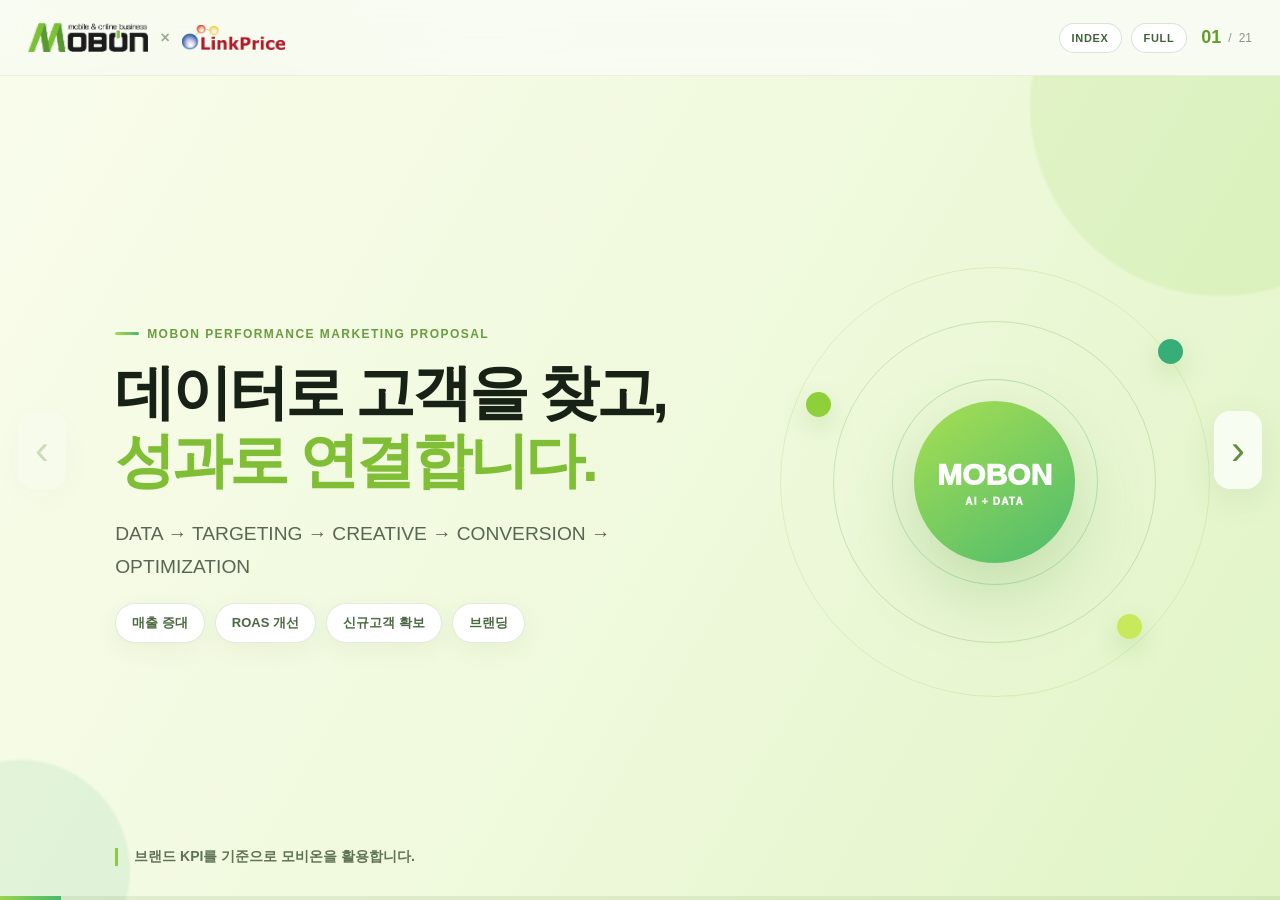
<file: index.html>
<!doctype html>
<html lang="ko">
<head>
  <meta charset="utf-8" />
  <meta name="viewport" content="width=device-width,initial-scale=1,maximum-scale=1" />
  <meta name="theme-color" content="#8bd13f" />
  <title>MOBON Performance Marketing Proposal</title>
  <meta name="description" content="링크프라이스 모비온 퍼포먼스 마케팅 제안서" />
  <link rel="stylesheet" href="./styles.css" />
</head>
<body>
  <div class="app">
    <header class="topbar">
      <div class="logo-lockup" aria-label="MOBON × LinkPrice">
        <img class="mobon-logo" src="./assets/mobon-logo.png" alt="MOBON" />
        <span class="xmark">×</span>
        <img class="linkprice-logo" src="./assets/linkprice-logo.png" alt="LinkPrice" />
      </div>
      <div class="top-actions">
        <button class="icon-btn" id="tocBtn" type="button">INDEX</button>
        <button class="icon-btn" id="fullBtn" type="button">FULL</button>
        <div class="page-count"><strong id="current">01</strong><span>/</span><span id="total">20</span></div>
      </div>
    </header>

    <main class="viewport" id="viewport">
      <div class="track" id="track">

        <section class="slide hero-slide" data-title="Proposal">
          <div class="decor blob blob-1"></div><div class="decor blob blob-2"></div>
          <div class="content hero-grid">
            <div>
              <div class="eyebrow">MOBON PERFORMANCE MARKETING PROPOSAL</div>
              <h1>데이터로 고객을 찾고,<br><span>성과로 연결합니다.</span></h1>
              <p class="lead">DATA → TARGETING → CREATIVE → CONVERSION → OPTIMIZATION</p>
              <div class="pill-row">
                <span>매출 증대</span><span>ROAS 개선</span><span>신규고객 확보</span><span>브랜딩</span>
              </div>
            </div>
            <div class="hero-orbit" aria-hidden="true">
              <div class="orbit o1"></div><div class="orbit o2"></div><div class="orbit o3"></div>
              <div class="orbit-core">MOBON<br><small>AI + DATA</small></div>
              <i class="dot d1"></i><i class="dot d2"></i><i class="dot d3"></i>
            </div>
          </div>
          <div class="bottom-message">브랜드 KPI를 기준으로 모비온을 활용합니다.</div>
        </section>

        <section class="slide" data-title="What is MOBON?">
          <div class="content">
            <div class="eyebrow">01 · WHAT IS MOBON?</div>
            <h2>모비온은 어떤 광고인가?</h2>
            <p class="lead narrow">온라인 사용자의 행동 데이터를 기반으로 적합한 광고를 적합한 유저에게 노출하는<br><b>데이터 기반 네트워크 광고 플랫폼</b>입니다.</p>
            <div class="cards three">
              <article class="card"><div class="num">DSP</div><h3>광고 지면 구매</h3><p>광고주 관점에서 매체 인벤토리를 구매하고 운영하는 영역</p></article>
              <article class="card"><div class="num">SSP</div><h3>광고 지면 공급</h3><p>다양한 매체의 광고 인벤토리를 연결하고 송출하는 영역</p></article>
              <article class="card"><div class="num">DMP</div><h3>유저 데이터 분석</h3><p>타겟팅과 오디언스 설계를 위한 데이터 분석 영역</p></article>
            </div>
            <div class="statement">DSP · SSP · DMP를 하나의 구조로 연결해 <b>타겟 발굴 → 광고 노출 → 성과 최적화</b>를 수행합니다.</div>
          </div>
        </section>

        <section class="slide dark-accent" data-title="Why MOBON?">
          <div class="content">
            <div class="eyebrow">02 · WHY MOBON?</div>
            <h2>데이터와 AI로 <span class="lime-text">Full-Funnel</span> 성과를 만듭니다.</h2>
            <div class="stats">
              <div><strong>44조</strong><span>거래 데이터</span></div>
              <div><strong>2,000+</strong><span>광고주 수</span></div>
              <div><strong>70억+</strong><span>잠재 트래픽</span></div>
              <div><strong>1.5억+</strong><span>월간 클릭 수</span></div>
            </div>
            <div class="cards two">
              <article class="card"><h3>신규부터 재구매까지</h3><p>UV/UA 신규 유입 캠페인과 리타겟팅·리인게이지먼트를 연결해 Awareness → Conversion → Loyalty까지 대응합니다.</p></article>
              <article class="card"><h3>AI 기반 자동 최적화</h3><p>User Action의 최신성·빈도·주기를 학습해 오디언스, 지면, 입찰, 예산, 크리에이티브를 지속적으로 최적화합니다.</p></article>
            </div>
            <p class="source-note">※ 수치는 2024 모비온 매체 소개서 기준</p>
          </div>
        </section>

        <section class="slide" data-title="Ad Solutions">
          <div class="content">
            <div class="eyebrow">03 · AD SOLUTIONS</div>
            <h2>광고 목적에 따라 <span class="lime-text">상품을 조합</span>합니다.</h2>
            <div class="solution-grid">
              <article><span>DISPLAY</span><h3>고정배너</h3><p>신규 유입 · 브랜딩 · 프로모션</p></article>
              <article><span>DYNAMIC</span><h3>상품화배너</h3><p>ROAS · 구매전환 · 리타겟팅</p></article>
              <article><span>TRAFFIC</span><h3>아이커버</h3><p>유입 확대 · 즉각적 전환 유도</p></article>
              <article><span>RICH MEDIA</span><h3>리뷰배너</h3><p>신뢰 형성 · CVR 개선</p></article>
              <article><span>VIDEO</span><h3>동영상배너</h3><p>브랜딩 · 신제품 인지도</p></article>
              <article><span>PREMIUM</span><h3>MOBON × Kakao</h3><p>대규모 Reach · 신규고객 확보</p></article>
              <article><span>LIVE</span><h3>라이브커머스</h3><p>방송 유입 · 단기 트래픽 · GMV</p></article>
              <article><span>ONSITE</span><h3>인사이트 마케팅</h3><p>이탈 방지 · 사이트 CVR 개선</p></article>
            </div>
          </div>
        </section>

        <section class="slide" data-title="Targeting">
          <div class="content">
            <div class="eyebrow">04 · TARGETING STRATEGY</div>
            <h2>모든 고객에게 같은 광고를 보여주지 않습니다.</h2>
            <div class="audience-flow">
              <div class="aud a1"><span>01</span><h3>신규 잠재고객</h3><p>In-Market · Behavioral · Prospecting · Lookalike · Keyword</p></div>
              <div class="flow-arrow">→</div>
              <div class="aud a2"><span>02</span><h3>관심 고객</h3><p>방문 · 상품조회 · 반복조회 · 장바구니</p></div>
              <div class="flow-arrow">→</div>
              <div class="aud a3"><span>03</span><h3>기존 고객</h3><p>Retargeting · Purchaser · Retention · Contact List</p></div>
            </div>
            <div class="statement">유저의 <b>가치와 구매 가능성</b>에 따라 예산과 메시지를 다르게 운영합니다.</div>
          </div>
        </section>

        <section class="slide" data-title="Our Strategy">
          <div class="content">
            <div class="eyebrow">05 · OUR STRATEGY</div>
            <h2>KPI에서 시작해 <span class="lime-text">Scale-up</span>으로 연결합니다.</h2>
            <div class="steps">
              <div><i>01</i><b>KPI 정의</b><span>매출 · ROAS · 신규 · 브랜딩</span></div>
              <div><i>02</i><b>Audience Design</b><span>오디언스 우선순위 설계</span></div>
              <div><i>03</i><b>Campaign Mapping</b><span>퍼널별 상품 배치</span></div>
              <div><i>04</i><b>Creative Strategy</b><span>타겟별 소재 차별화</span></div>
              <div><i>05</i><b>AI Optimization</b><span>타겟·지면·예산 최적화</span></div>
              <div><i>06</i><b>Scale-up</b><span>KPI 유지하며 볼륨 확대</span></div>
            </div>
          </div>
        </section>

        <section class="slide strategy-slide" data-title="KPI · Sales">
          <div class="content">
            <div class="eyebrow">06 · KPI STRATEGY ① SALES</div>
            <h2>매출 증대: <span class="lime-text">전환 가능한 고객의 절대 규모</span>를 키웁니다.</h2>
            <div class="strategy-map">
              <div><b>신규 Pool 확대</b><p>In-Market · Behavioral · Prospecting · Lookalike</p></div>
              <div class="map-arrow">→</div>
              <div><b>사이트 유입</b><p>고정배너 · 동영상 · 아이커버</p></div>
              <div class="map-arrow">→</div>
              <div><b>리타겟팅</b><p>방문 · 조회 · 장바구니 모수 축적</p></div>
              <div class="map-arrow">→</div>
              <div><b>구매전환</b><p>상품화배너 · 리뷰 · 인사이트</p></div>
            </div>
            <div class="formula">신규유입 확대 <span>→</span> 리타겟팅 Pool 증가 <span>→</span> 구매전환 증가 <span>→</span> <b>매출 증가</b></div>
          </div>
        </section>

        <section class="slide strategy-slide" data-title="KPI · ROAS">
          <div class="content">
            <div class="eyebrow">07 · KPI STRATEGY ② ROAS</div>
            <h2>ROAS 개선: <span class="lime-text">구매 가능성이 높은 고객</span>에<br>예산을 집중합니다.</h2>
            <div class="intent-ladder">
              <div>방문</div><div>상품조회</div><div>반복조회</div><div>장바구니</div><div class="hot">구매 임박</div>
            </div>
            <div class="cards two">
              <article class="card"><h3>행동 세분화</h3><p>구매 이력 · 빈도 · 주기 · 최신성을 활용해 고객 가치를 구분하고 고의도 오디언스를 우선 운영합니다.</p></article>
              <article class="card"><h3>상품 개인화</h3><p>조회 상품뿐 아니라 유사 상품, Best 상품, 판매예측 상품, 타고객 추가 관심 상품까지 추천합니다.</p></article>
            </div>
            <div class="formula">고의도 고객 식별 → 상품 개인화 → CVR 상승 → CPA 감소 → <b>ROAS 개선</b></div>
          </div>
        </section>

        <section class="slide" data-title="Dynamic Banner">
          <div class="content">
            <div class="eyebrow">08 · PERFORMANCE PRODUCT</div>
            <h2>상품화배너: 관심 상품을 다시 보여주는<br><span class="lime-text">전환형 다이나믹 광고</span></h2>
            <div class="split">
              <div>
                <div class="mini-flow">
                  <span>상품 조회</span><b>→</b><span>장바구니</span><b>→</b><span>개인화 배너</span><b>→</b><span>상품 상세</span>
                </div>
                <p class="lead small">유저의 실제 행동을 기반으로 상품 이미지를 자동 생성·노출하며, AI 추천 로직을 통해 전환 가능성이 높은 상품을 선택합니다.</p>
              </div>
              <div class="case-box">
                <small>소개서 내 성과 사례</small>
                <div><span>ROAS</span><strong>580% → 1,270%</strong></div>
                <div><span>CTR</span><strong>0.75% → 1.87%</strong></div>
                <em>※ 개별 캠페인의 실제 성과는 업종·기간·예산·소재 등에 따라 달라질 수 있습니다.</em>
              </div>
            </div>
          </div>
        </section>

        <section class="slide strategy-slide" data-title="KPI · Acquisition">
          <div class="content">
            <div class="eyebrow">09 · KPI STRATEGY ③ NEW CUSTOMER</div>
            <h2>신규 고객 확보: 리타겟팅 밖의 <span class="lime-text">새로운 수요</span>를 찾습니다.</h2>
            <div class="target-cloud">
              <span>In-Market</span><span>Behavioral</span><span>Keyword</span><span>Lookalike</span><span>Prospecting</span><span>Category</span>
            </div>
            <div class="cards two">
              <article class="card"><h3>추천 Media</h3><p>고정배너 · 동영상배너 · MOBON × Kakao · 아이커버</p></article>
              <article class="card"><h3>Measurement</h3><p>UV · CPC · 신규 방문자 · 신규회원 · 신규 구매자 · 신규 CVR</p></article>
            </div>
            <div class="statement">단순 클릭 확보가 아니라 <b>신규 유저가 실제 구매 고객으로 전환되는 과정</b>까지 추적합니다.</div>
          </div>
        </section>

        <section class="slide strategy-slide" data-title="KPI · Branding">
          <div class="content">
            <div class="eyebrow">10 · KPI STRATEGY ④ BRANDING</div>
            <h2>브랜딩도 <span class="lime-text">퍼포먼스 데이터</span>로 설계합니다.</h2>
            <div class="brand-loop">
              <div><b>브랜딩 노출</b><span>Video · Kakao · Display</span></div>
              <i>→</i><div><b>사이트 유입</b><span>관심 고객 Pool 축적</span></div>
              <i>→</i><div><b>리타겟팅</b><span>관심도 기반 재접근</span></div>
              <i>→</i><div><b>구매전환</b><span>성과 데이터 회수</span></div>
            </div>
            <div class="cards three compact-cards">
              <article class="card"><h3>Target</h3><p>관심사 · 카테고리 · 검색 행동 · In-Market · Lookalike</p></article>
              <article class="card"><h3>Media</h3><p>동영상 · Kakao · 고정배너 · Rich Media</p></article>
              <article class="card"><h3>KPI</h3><p>Reach · Impression · CTR · 신규 UV · 후속 전환</p></article>
            </div>
          </div>
        </section>

        <section class="slide strategy-slide" data-title="KPI · Retention">
          <div class="content">
            <div class="eyebrow">11 · KPI STRATEGY ⑤ RETENTION</div>
            <h2>재구매 & LTV: 이미 확보한 고객의 <span class="lime-text">가치</span>를 높입니다.</h2>
            <div class="rfm-grid">
              <div><b>최근 구매</b><span>Cross-sell 상품</span></div>
              <div><b>VIP</b><span>신상품 · 프리미엄</span></div>
              <div><b>구매주기 도래</b><span>재구매 상품</span></div>
              <div><b>이탈 위험</b><span>프로모션 · 인기상품</span></div>
            </div>
            <div class="formula">Repeat Purchase ↑ &nbsp;&nbsp; Customer LTV ↑ &nbsp;&nbsp; 장기 매출 안정성 ↑</div>
          </div>
        </section>

        <section class="slide" data-title="TUNE 720">
          <div class="content">
            <div class="eyebrow">12 · TUNE 720</div>
            <h2>광고 집행에서 끝나지 않고 <span class="lime-text">브랜드 데이터를 진단</span>합니다.</h2>
            <div class="tune-layout">
              <div class="tune-core">TUNE<br>720<small>CDP · DMP · Tracking</small></div>
              <div class="tune-list">
                <div><b>내부 활동 분석</b><span>RFM · 고객등급 · 신규/재구매 · 리스크 · 판매예측 · 상품분석</span></div>
                <div><b>외부 활동 분석</b><span>업황 비교 · 외부 관심 카테고리 · 경쟁 환경 · 고객 외부 활동</span></div>
                <div><b>전략 연결</b><span>진단 결과를 커스텀 타겟팅과 캠페인 생성으로 연결</span></div>
              </div>
            </div>
            <div class="statement">“이번 광고 ROAS가 얼마인가?”를 넘어 <b>“어떤 고객을 더 확보해야 다음 매출이 성장하는가?”</b>를 봅니다.</div>
          </div>
        </section>

        <section class="slide" data-title="Full Funnel">
          <div class="content">
            <div class="eyebrow">13 · FULL FUNNEL STRATEGY</div>
            <h2>하나의 캠페인이 아니라 <span class="lime-text">고객 여정</span>을 설계합니다.</h2>
            <div class="full-funnel">
              <div><i>AWARENESS</i><b>인지</b><span>Video · Kakao · Display</span></div>
              <div><i>ACQUISITION</i><b>신규 유입</b><span>Prospecting · Lookalike · Keyword</span></div>
              <div><i>CONSIDERATION</i><b>관심 확대</b><span>방문 · 상품조회 Retargeting</span></div>
              <div><i>CONVERSION</i><b>구매</b><span>Dynamic · Review · Insight</span></div>
              <div><i>RETENTION</i><b>재구매</b><span>RFM · 추천상품 · CRM Target</span></div>
            </div>
          </div>
        </section>

        <section class="slide" data-title="Campaign Operation">
          <div class="content">
            <div class="eyebrow">14 · CAMPAIGN OPERATION</div>
            <h2>캠페인은 <span class="lime-text">집행 후부터</span>가 시작입니다.</h2>
            <div class="phase-line">
              <div><span>PHASE 01</span><b>Learning</b><p>초기 데이터 확보 및 타겟·지면·소재별 성과 확인</p></div>
              <div><span>PHASE 02</span><b>Optimization</b><p>고효율 영역으로 예산 이동, 저효율 영역 제외</p></div>
              <div><span>PHASE 03</span><b>Conversion</b><p>고성과 상품과 고객군 중심으로 전환 볼륨 확대</p></div>
              <div><span>PHASE 04</span><b>Scale-up</b><p>KPI를 유지하며 신규 오디언스·지면 확장</p></div>
            </div>
          </div>
        </section>

        <section class="slide" data-title="KPI Monitoring">
          <div class="content">
            <div class="eyebrow">15 · KPI MONITORING</div>
            <h2>광고주의 KPI를 기준으로 <span class="lime-text">성과를 판단</span>합니다.</h2>
            <div class="kpi-table">
              <div class="thead"><span>목표</span><span>Primary KPI</span><span>Secondary KPI</span></div>
              <div><b>매출 확대</b><span>매출 · 구매건수</span><span>CVR · CPA · 객단가</span></div>
              <div><b>ROAS 개선</b><span>ROAS</span><span>CPA · CVR · 구매건수</span></div>
              <div><b>신규 고객</b><span>신규 방문 · 신규 구매</span><span>CPC · 신규회원 · 신규 CVR</span></div>
              <div><b>브랜딩</b><span>Reach · UV</span><span>CTR · 신규 방문 · 후속 전환</span></div>
            </div>
          </div>
        </section>

        <section class="slide" data-title="Test & Learn">
          <div class="content">
            <div class="eyebrow">16 · TEST & LEARN</div>
            <h2>처음부터 하나의 정답을 가정하지 않습니다.</h2>
            <div class="test-grid">
              <div><b>Audience Test</b><span>신규 vs Lookalike vs In-Market vs Retargeting</span></div>
              <div><b>Creative Test</b><span>상품 vs 혜택 vs 브랜드 vs 리뷰</span></div>
              <div><b>Product Test</b><span>Best vs 신상품 vs 고마진 vs 개인화 추천</span></div>
              <div><b>Landing Test</b><span>메인 vs 기획전 vs 상품상세</span></div>
            </div>
            <div class="statement">성과 데이터를 통해 <b>가장 높은 KPI를 만드는 조합</b>을 찾고 예산을 집중합니다.</div>
          </div>
        </section>

        <section class="slide" data-title="Media Mix">
          <div class="content">
            <div class="eyebrow">17 · RECOMMENDED MEDIA MIX</div>
            <h2>KPI별 추천 모비온 활용안</h2>
            <div class="mix-list">
              <div><b>매출 확대</b><span>Prospecting + Retargeting + 상품화배너 + 아이커버 + 인사이트</span></div>
              <div><b>ROAS 개선</b><span>고의도 Retargeting + 상품화배너 + 리뷰배너 + RFM</span></div>
              <div><b>신규 고객</b><span>In-Market + Behavioral + Lookalike + Keyword + Display + Kakao</span></div>
              <div><b>브랜딩</b><span>동영상 + Kakao + Display + 관심사 Targeting</span></div>
              <div><b>재구매</b><span>RFM + 구매주기 Target + 상품추천 + Retargeting</span></div>
            </div>
          </div>
        </section>

        <section class="slide" data-title="Our Approach">
          <div class="content">
            <div class="eyebrow">18 · OUR APPROACH</div>
            <h2>우리는 매체를 판매하지 않습니다.<br><span class="lime-text">브랜드의 KPI를 해결합니다.</span></h2>
            <div class="approach">
              <div class="inputs"><span>현재 매출 구조</span><span>신규 고객 비중</span><span>재구매율</span><span>객단가</span><span>상품 구성</span><span>광고 ROAS</span><span>사이트 행동 데이터</span></div>
              <div class="plus">↓</div>
              <div class="engine">AUDIENCE <b>×</b> MEDIA <b>×</b> CREATIVE <b>×</b> PRODUCT <b>×</b> BUDGET</div>
            </div>
          </div>
        </section>

        <section class="slide" data-title="Expected Outcome">
          <div class="content">
            <div class="eyebrow">19 · EXPECTED OUTCOME</div>
            <h2>광고비를 쓰는 캠페인에서 <span class="lime-text">데이터를 축적하는 캠페인</span>으로.</h2>
            <div class="growth-loop">
              <div>NEW CUSTOMER</div><i>→</i><div>DATA</div><i>→</i><div>RETARGETING</div><i>→</i><div>CONVERSION</div><i>→</i><div>RETENTION</div><i>→</i><div class="active">GROWTH</div>
            </div>
            <p class="lead narrow center">신규 고객을 확보하고, 관심 고객 데이터를 축적하고, 구매 가능성이 높은 고객을 식별해<br>개인화된 상품을 제안하며 장기 성장 구조를 만듭니다.</p>
          </div>
        </section>

        <section class="slide closing" data-title="Closing">
          <div class="content closing-content">
            <div class="eyebrow">20 · CLOSING</div>
            <h2>브랜드의 다음 성장을 위한<br><span>새로운 Performance Engine.</span></h2>
            <p>데이터는 이미 존재합니다. 고객도 존재합니다.<br>중요한 것은 어떤 고객을 찾아 어떤 메시지를 전달하고, 어떤 KPI를 기준으로 최적화하느냐입니다.</p>
            <div class="closing-box">
              <b>MOBON PERFORMANCE MARKETING</b>
              <span>From Data to Performance.</span>
            </div>
            <div class="contact-info" aria-label="담당자 정보">
              <span><strong>담당자</strong> 최연아</span>
              <span><strong>E-Mail</strong> <a href="mailto:yachoi@linkprice.com">yachoi@linkprice.com</a></span>
              <span><strong>Mobile</strong> <a href="tel:01039559704">010-3955-9704</a></span>
            </div>
          </div>
        </section>

      </div>
    </main>

    <button class="nav prev" id="prevBtn" type="button" aria-label="이전 페이지">‹</button>
    <button class="nav next" id="nextBtn" type="button" aria-label="다음 페이지">›</button>

    <div class="progress"><i id="progressBar"></i></div>

    <div class="toc-overlay" id="tocOverlay" aria-hidden="true">
      <div class="toc-panel">
        <div class="toc-head"><strong>INDEX</strong><button id="tocClose" type="button">×</button></div>
        <div id="tocList" class="toc-list"></div>
      </div>
    </div>
  </div>
  <script src="./script.js"></script>
</body>
</html>
</file>
<file: styles.css>
*{box-sizing:border-box}html,body{margin:0;width:100%;height:100%;overflow:hidden;background:#f6faef;color:#172116;font-family:-apple-system,BlinkMacSystemFont,"Segoe UI","Noto Sans KR","Apple SD Gothic Neo",Arial,sans-serif}button{font:inherit}.app{position:relative;width:100%;height:100%;overflow:hidden;background:linear-gradient(135deg,#f8fbee 0%,#f3f8eb 55%,#eaf8da 100%)}.app:before{content:"";position:absolute;inset:0;background-image:radial-gradient(circle at 15% 20%,rgba(148,212,70,.14),transparent 24%),radial-gradient(circle at 88% 78%,rgba(61,176,115,.12),transparent 26%);pointer-events:none}.topbar{position:fixed;z-index:30;left:0;right:0;top:0;height:76px;padding:14px 28px;display:flex;align-items:center;justify-content:space-between;background:rgba(248,252,242,.84);backdrop-filter:blur(16px);border-bottom:1px solid rgba(45,92,37,.08)}.logo-lockup{display:flex;align-items:center;gap:12px;height:45px}.mobon-logo{width:auto;height:30px;object-fit:contain}.linkprice-logo{width:auto;height:26px;object-fit:contain}.xmark{font-weight:800;color:#9aae91;font-size:16px}.top-actions{display:flex;align-items:center;gap:9px}.icon-btn{border:1px solid rgba(35,74,30,.16);background:#fff;border-radius:999px;padding:8px 12px;font-size:11px;font-weight:800;letter-spacing:.06em;color:#43613c;cursor:pointer}.icon-btn:hover{background:#eef8df}.page-count{display:flex;align-items:center;gap:7px;margin-left:5px;font-size:12px;color:#899783}.page-count strong{font-size:18px;color:#5f9e2b}.viewport{position:absolute;inset:76px 0 0 0;overflow:hidden}.track{height:100%;display:flex;will-change:transform;transition:transform .72s cubic-bezier(.22,.76,.24,1)}.slide{position:relative;flex:0 0 100%;width:100%;height:100%;padding:50px 9vw 62px;display:flex;align-items:center;overflow:hidden}.content{width:100%;max-width:1440px;margin:0 auto;position:relative;z-index:2}.eyebrow{display:inline-flex;align-items:center;gap:8px;font-size:12px;font-weight:900;letter-spacing:.12em;color:#6a9c40;margin-bottom:18px}.eyebrow:before{content:"";width:24px;height:3px;border-radius:9px;background:linear-gradient(90deg,#a8db4f,#49b66d)}h1,h2,h3,p{margin-top:0}h1{font-size:clamp(42px,4.7vw,82px);line-height:1.13;letter-spacing:-.055em;margin-bottom:24px;max-width:980px}h1 span,h2 .lime-text,.lime-text{color:#7fbe35}h2{font-size:clamp(34px,3.6vw,64px);line-height:1.13;letter-spacing:-.045em;margin-bottom:30px}h3{font-size:22px;letter-spacing:-.03em;margin-bottom:10px}.lead{font-size:clamp(17px,1.5vw,24px);line-height:1.7;color:#576655}.lead.narrow{max-width:980px}.lead.small{font-size:18px}.lead.center{text-align:center;margin:30px auto 0}.pill-row{display:flex;gap:10px;flex-wrap:wrap}.pill-row span{padding:10px 16px;background:#fff;border:1px solid rgba(98,150,53,.18);border-radius:999px;font-size:13px;font-weight:800;color:#4b6841;box-shadow:0 7px 24px rgba(64,103,37,.06)}.hero-grid{display:grid;grid-template-columns:minmax(0,1.2fr) minmax(330px,.8fr);align-items:center;gap:5vw}.hero-slide{background:linear-gradient(120deg,#f9fceb 0%,#eff9dc 54%,#e0f4c5 100%)}.bottom-message{position:absolute;left:9vw;bottom:34px;padding-left:16px;border-left:3px solid #8bca42;font-size:14px;font-weight:700;color:#607254}.hero-orbit{position:relative;width:min(35vw,520px);aspect-ratio:1;margin:auto}.orbit{position:absolute;border:1px solid rgba(87,158,61,.24);border-radius:50%;inset:14%}.o2{inset:2%;border-color:rgba(124,193,56,.18)}.o3{inset:27%;border-color:rgba(53,160,102,.28)}.orbit-core{position:absolute;inset:32%;border-radius:50%;display:flex;align-items:center;justify-content:center;flex-direction:column;background:linear-gradient(145deg,#a8df52,#4dbb6d);color:white;font-weight:950;font-size:30px;box-shadow:0 30px 70px rgba(76,149,55,.25)}.orbit-core small{font-size:10px;letter-spacing:.12em;margin-top:4px}.dot{position:absolute;width:25px;height:25px;border-radius:50%;background:#8ed039;box-shadow:0 10px 25px rgba(93,163,51,.22)}.d1{left:8%;top:30%}.d2{right:8%;top:18%;background:#37ad78}.d3{right:17%;bottom:15%;background:#c7e95b}.decor{position:absolute;border-radius:50%;filter:blur(1px)}.blob-1{width:380px;height:380px;right:-130px;top:-160px;background:rgba(132,205,62,.12)}.blob-2{width:220px;height:220px;left:-90px;bottom:-80px;background:rgba(65,178,118,.10)}.cards{display:grid;gap:18px}.cards.three{grid-template-columns:repeat(3,1fr)}.cards.two{grid-template-columns:repeat(2,1fr)}.card{background:rgba(255,255,255,.78);border:1px solid rgba(66,116,48,.12);border-radius:24px;padding:28px 30px;box-shadow:0 18px 55px rgba(63,96,40,.07)}.card .num{font-size:13px;font-weight:950;letter-spacing:.12em;color:#74b339;margin-bottom:20px}.card p{font-size:15px;line-height:1.65;color:#65715f;margin-bottom:0}.statement{margin-top:24px;padding:18px 22px;border-radius:16px;background:linear-gradient(90deg,rgba(144,205,68,.13),rgba(71,181,111,.08));border-left:4px solid #88c83d;color:#52614d;font-size:17px}.dark-accent{background:linear-gradient(135deg,#192719 0%,#20371e 52%,#294c25 100%);color:#fff}.dark-accent .eyebrow{color:#badd7b}.dark-accent .card{background:rgba(255,255,255,.08);border-color:rgba(255,255,255,.12);box-shadow:none}.dark-accent .card p{color:#ced8c9}.dark-accent .source-note{color:#9cab98}.stats{display:grid;grid-template-columns:repeat(4,1fr);gap:14px;margin:0 0 20px}.stats div{padding:24px;border-radius:20px;background:rgba(255,255,255,.08);border:1px solid rgba(255,255,255,.12)}.stats strong{display:block;font-size:clamp(28px,3vw,54px);color:#b9e666;letter-spacing:-.05em}.stats span{font-size:12px;color:#c4d3bd}.source-note{font-size:11px;margin-top:14px}.solution-grid{display:grid;grid-template-columns:repeat(4,1fr);gap:14px}.solution-grid article{padding:22px 24px;border-radius:20px;background:#fff;border:1px solid rgba(75,123,55,.11);min-height:150px;transition:.25s}.solution-grid article:hover{transform:translateY(-5px);box-shadow:0 18px 45px rgba(81,121,47,.10)}.solution-grid article>span{font-size:10px;font-weight:950;letter-spacing:.12em;color:#79b83b}.solution-grid h3{margin:14px 0 6px}.solution-grid p{font-size:13px;color:#6b7864;line-height:1.5}.audience-flow{display:grid;grid-template-columns:1fr auto 1fr auto 1fr;gap:16px;align-items:stretch}.aud{padding:32px 28px;border-radius:26px;background:#fff;border:1px solid rgba(62,107,46,.12)}.aud>span{font-size:12px;color:#83ba4a;font-weight:900}.aud h3{font-size:25px;margin-top:18px}.aud p{line-height:1.6;color:#657260;font-size:14px}.a2{background:linear-gradient(145deg,#f4fbe9,#eaf7d9)}.a3{background:linear-gradient(145deg,#e9f8e8,#dff3e4)}.flow-arrow{align-self:center;font-size:30px;color:#8fbb69}.steps{display:grid;grid-template-columns:repeat(3,1fr);gap:15px}.steps div{padding:24px;border-radius:22px;background:#fff;border:1px solid rgba(67,114,50,.10);display:grid;gap:8px}.steps i{font-style:normal;font-weight:950;color:#96cc57}.steps b{font-size:21px}.steps span{font-size:13px;color:#6e7a69}.strategy-slide{background:linear-gradient(135deg,#fbfdf6 0%,#f2f9e6 100%)}.strategy-map{display:grid;grid-template-columns:1fr auto 1fr auto 1fr auto 1fr;gap:12px;align-items:center}.strategy-map>div:not(.map-arrow){padding:24px;border-radius:22px;background:#fff;border:1px solid rgba(75,120,55,.10);min-height:145px}.strategy-map b{font-size:19px}.strategy-map p{font-size:13px;line-height:1.5;color:#697665;margin-top:12px}.map-arrow{font-size:28px;color:#91bd67}.formula{margin-top:25px;padding:18px 25px;border-radius:18px;background:#1e331c;color:#d9e8d4;font-size:16px;text-align:center}.formula span{color:#9fce61;margin:0 10px}.formula b{color:#c5ec77}.intent-ladder{display:grid;grid-template-columns:repeat(5,1fr);gap:8px;margin-bottom:20px}.intent-ladder div{padding:19px 10px;text-align:center;background:#fff;border:1px solid rgba(72,120,52,.10);font-size:14px;font-weight:800}.intent-ladder div:first-child{border-radius:18px 0 0 18px}.intent-ladder div:last-child{border-radius:0 18px 18px 0}.intent-ladder .hot{background:linear-gradient(135deg,#98d348,#5dbc69);color:white}.split{display:grid;grid-template-columns:1.2fr .8fr;gap:28px;align-items:center}.mini-flow{display:flex;align-items:center;gap:13px;flex-wrap:wrap;margin-bottom:28px}.mini-flow span{padding:15px 18px;border-radius:14px;background:#fff;border:1px solid rgba(72,118,52,.10);font-weight:800}.mini-flow b{color:#8dbb65}.case-box{padding:30px;border-radius:25px;background:#20341d;color:white}.case-box small{color:#a9c9a1}.case-box div{display:flex;justify-content:space-between;gap:20px;padding:18px 0;border-bottom:1px solid rgba(255,255,255,.12)}.case-box div span{color:#b5cbb0}.case-box strong{color:#c6ed76;font-size:22px}.case-box em{display:block;font-size:10px;line-height:1.5;color:#91a78b;font-style:normal;margin-top:18px}.target-cloud{display:flex;gap:12px;flex-wrap:wrap;margin-bottom:25px}.target-cloud span{font-size:18px;font-weight:850;padding:15px 22px;border-radius:999px;background:#fff;border:1px solid rgba(80,125,57,.12)}.target-cloud span:nth-child(2n){background:#eff8df}.brand-loop{display:grid;grid-template-columns:1fr auto 1fr auto 1fr auto 1fr;gap:10px;align-items:center;margin-bottom:24px}.brand-loop>div{padding:24px 18px;border-radius:20px;background:#fff;text-align:center;border:1px solid rgba(70,115,50,.1)}.brand-loop b,.brand-loop span{display:block}.brand-loop span{font-size:12px;color:#6c7967;margin-top:8px}.brand-loop i{font-style:normal;color:#85b75d}.compact-cards .card{padding:22px}.rfm-grid{display:grid;grid-template-columns:repeat(4,1fr);gap:14px}.rfm-grid div{padding:28px 22px;border-radius:22px;background:#fff;border:1px solid rgba(72,118,53,.10);text-align:center}.rfm-grid b{display:block;font-size:18px}.rfm-grid span{display:block;margin-top:10px;color:#6e7b68;font-size:13px}.tune-layout{display:grid;grid-template-columns:.65fr 1.35fr;gap:35px;align-items:center}.tune-core{aspect-ratio:1;max-width:330px;border-radius:50%;display:flex;flex-direction:column;align-items:center;justify-content:center;background:linear-gradient(145deg,#aadd52,#47b96d);color:#fff;font-size:54px;line-height:.9;font-weight:950;box-shadow:0 30px 80px rgba(80,152,60,.2)}.tune-core small{font-size:10px;letter-spacing:.12em;margin-top:18px}.tune-list{display:grid;gap:14px}.tune-list div{padding:22px 25px;border-radius:18px;background:#fff;border:1px solid rgba(73,120,54,.10)}.tune-list b,.tune-list span{display:block}.tune-list b{font-size:18px}.tune-list span{font-size:13px;color:#687664;margin-top:8px}.full-funnel{display:grid;grid-template-columns:repeat(5,1fr);gap:11px;align-items:end}.full-funnel div{padding:25px 20px;border-radius:22px 22px 10px 10px;background:#fff;border:1px solid rgba(70,117,51,.10);min-height:160px}.full-funnel div:nth-child(2){min-height:190px;background:#f4fae8}.full-funnel div:nth-child(3){min-height:220px;background:#edf7dd}.full-funnel div:nth-child(4){min-height:250px;background:#e5f5d5}.full-funnel div:nth-child(5){min-height:280px;background:linear-gradient(180deg,#e1f3d3,#d9efcf)}.full-funnel i,.full-funnel b,.full-funnel span{display:block}.full-funnel i{font-style:normal;font-size:10px;font-weight:950;letter-spacing:.08em;color:#79af46}.full-funnel b{font-size:19px;margin-top:20px}.full-funnel span{font-size:12px;color:#687663;margin-top:10px;line-height:1.5}.phase-line{display:grid;grid-template-columns:repeat(4,1fr);gap:14px}.phase-line div{padding:30px 25px;border-radius:24px;background:#fff;border-top:5px solid #92c94e}.phase-line span{font-size:10px;font-weight:950;color:#79ad4a}.phase-line b{display:block;font-size:23px;margin:15px 0 10px}.phase-line p{font-size:13px;color:#697665;line-height:1.6}.kpi-table{border-radius:22px;overflow:hidden;background:#fff;border:1px solid rgba(67,112,50,.10)}.kpi-table>div{display:grid;grid-template-columns:.7fr 1fr 1.3fr;border-bottom:1px solid rgba(68,111,52,.08)}.kpi-table>div:last-child{border-bottom:0}.kpi-table span,.kpi-table b{padding:18px 22px}.kpi-table .thead{background:#21351e;color:white;font-size:12px;font-weight:800}.kpi-table b{color:#609b34}.kpi-table span{font-size:14px;color:#5d6d58}.test-grid{display:grid;grid-template-columns:repeat(2,1fr);gap:15px}.test-grid div{padding:27px;border-radius:22px;background:#fff;border:1px solid rgba(68,113,50,.10)}.test-grid b,.test-grid span{display:block}.test-grid b{font-size:19px}.test-grid span{font-size:13px;color:#697665;margin-top:9px}.mix-list{display:grid;gap:10px}.mix-list div{display:grid;grid-template-columns:180px 1fr;padding:18px 22px;border-radius:16px;background:#fff;border:1px solid rgba(68,113,50,.10)}.mix-list b{color:#6da638}.mix-list span{font-size:14px;color:#5f6f5b}.approach{display:grid;gap:18px}.inputs{display:flex;flex-wrap:wrap;gap:10px}.inputs span{padding:12px 16px;border-radius:999px;background:#fff;border:1px solid rgba(70,116,51,.11);font-size:13px;font-weight:700}.plus{text-align:center;font-size:26px;color:#88b95f}.engine{padding:25px;border-radius:20px;background:linear-gradient(90deg,#22371f,#385d2f);color:#fff;text-align:center;font-size:clamp(16px,2vw,28px);font-weight:900;letter-spacing:.02em}.engine b{color:#b7e366;margin:0 8px}.growth-loop{display:flex;align-items:center;justify-content:center;gap:10px;flex-wrap:wrap}.growth-loop div{padding:18px 22px;border-radius:16px;background:#fff;border:1px solid rgba(68,113,50,.10);font-weight:900;font-size:13px}.growth-loop i{font-style:normal;color:#8bb861}.growth-loop .active{background:linear-gradient(135deg,#96d048,#4ab96d);color:#fff}.closing{background:radial-gradient(circle at 70% 30%,rgba(157,219,74,.20),transparent 26%),linear-gradient(135deg,#172716,#243d20 60%,#33572b);color:#fff}.closing .eyebrow{color:#bfe47f}.closing-content{text-align:center}.closing h2{font-size:clamp(44px,5vw,82px)}.closing h2 span{color:#b8e667}.closing p{color:#c9d8c4;font-size:18px;line-height:1.7}.closing-box{display:inline-flex;flex-direction:column;gap:8px;margin-top:28px;padding:22px 32px;border:1px solid rgba(255,255,255,.16);border-radius:20px;background:rgba(255,255,255,.06)}.closing-box b{letter-spacing:.08em}.closing-box span{font-size:12px;color:#a9c4a3}.nav{position:fixed;z-index:25;top:50%;transform:translateY(-50%);width:48px;height:78px;border:0;background:rgba(255,255,255,.72);backdrop-filter:blur(10px);color:#648d43;font-size:42px;line-height:1;border-radius:16px;box-shadow:0 10px 35px rgba(65,96,45,.10);cursor:pointer;transition:.2s}.nav:hover{background:#fff;transform:translateY(-50%) scale(1.04)}.prev{left:18px}.next{right:18px}.progress{position:fixed;z-index:40;left:0;right:0;bottom:0;height:4px;background:rgba(81,117,56,.10)}.progress i{display:block;height:100%;width:5%;background:linear-gradient(90deg,#9ad34b,#48b96d);transition:width .5s}.toc-overlay{position:fixed;z-index:100;inset:0;background:rgba(20,33,18,.38);backdrop-filter:blur(8px);opacity:0;pointer-events:none;transition:.25s}.toc-overlay.open{opacity:1;pointer-events:auto}.toc-panel{position:absolute;right:0;top:0;bottom:0;width:min(460px,92vw);background:#f8fbed;padding:24px 26px;transform:translateX(100%);transition:.35s cubic-bezier(.2,.75,.2,1);overflow:auto}.toc-overlay.open .toc-panel{transform:translateX(0)}.toc-head{display:flex;justify-content:space-between;align-items:center;margin-bottom:18px}.toc-head strong{font-size:18px}.toc-head button{border:0;background:none;font-size:30px;cursor:pointer}.toc-list{display:grid;gap:7px}.toc-item{display:grid;grid-template-columns:44px 1fr;gap:9px;align-items:center;border:0;border-radius:12px;background:#fff;padding:12px;text-align:left;cursor:pointer}.toc-item:hover,.toc-item.active{background:#eaf6d8}.toc-item small{font-size:11px;color:#8aad6b}.toc-item span{font-size:13px;font-weight:750;color:#405039}
@media(max-width:1000px){.slide{padding:38px 7vw 58px}.hero-grid{grid-template-columns:1fr}.hero-orbit{display:none}.solution-grid{grid-template-columns:repeat(2,1fr)}.stats{grid-template-columns:repeat(2,1fr)}.audience-flow,.strategy-map,.brand-loop{grid-template-columns:1fr}.flow-arrow,.map-arrow,.brand-loop i{transform:rotate(90deg);text-align:center}.steps{grid-template-columns:repeat(2,1fr)}.rfm-grid,.phase-line{grid-template-columns:repeat(2,1fr)}.full-funnel{grid-template-columns:repeat(5,minmax(160px,1fr));overflow-x:auto;padding-bottom:10px}.tune-layout{grid-template-columns:1fr}.tune-core{max-width:220px}.cards.three{grid-template-columns:1fr}.nav{width:38px;height:60px;font-size:32px}.prev{left:8px}.next{right:8px}}
@media(max-width:680px){.topbar{height:64px;padding:11px 14px}.viewport{inset:64px 0 0}.mobon-logo{height:23px}.linkprice-logo{height:19px}.xmark{font-size:12px}.icon-btn{display:none}.page-count strong{font-size:15px}.slide{padding:28px 40px 50px}.eyebrow{font-size:9px;margin-bottom:12px}h1{font-size:34px}h2{font-size:30px;margin-bottom:20px}.lead{font-size:15px}.cards.two,.stats,.steps,.rfm-grid,.phase-line,.test-grid{grid-template-columns:1fr}.solution-grid{grid-template-columns:1fr 1fr;gap:8px}.solution-grid article{min-height:120px;padding:16px}.solution-grid h3{font-size:17px}.strategy-map>div:not(.map-arrow){min-height:auto}.split{grid-template-columns:1fr}.case-box{padding:22px}.aud{padding:22px}.kpi-table{font-size:12px}.kpi-table>div{grid-template-columns:.7fr 1fr 1.15fr}.kpi-table span,.kpi-table b{padding:12px 10px;font-size:11px}.mix-list div{grid-template-columns:1fr;gap:5px}.growth-loop{gap:6px}.growth-loop div{padding:11px 12px;font-size:10px}.nav{background:rgba(255,255,255,.55)}}


/* v2: closing contact */
.contact-info{
  margin-top:18px;
  display:flex;
  align-items:center;
  justify-content:center;
  gap:18px;
  flex-wrap:wrap;
  font-size:clamp(11px, .95vw, 14px);
  color:rgba(255,255,255,.82);
}
.contact-info span{
  display:flex;
  align-items:center;
  gap:7px;
}
.contact-info strong{
  color:#b9ff57;
  font-weight:800;
}
.contact-info a{
  color:inherit;
  text-decoration:none;
}
.contact-info a:hover{color:#b9ff57;}
@media (max-width:720px){
  .contact-info{gap:8px 14px; max-width:92%; margin-left:auto; margin-right:auto;}
}
</file>
